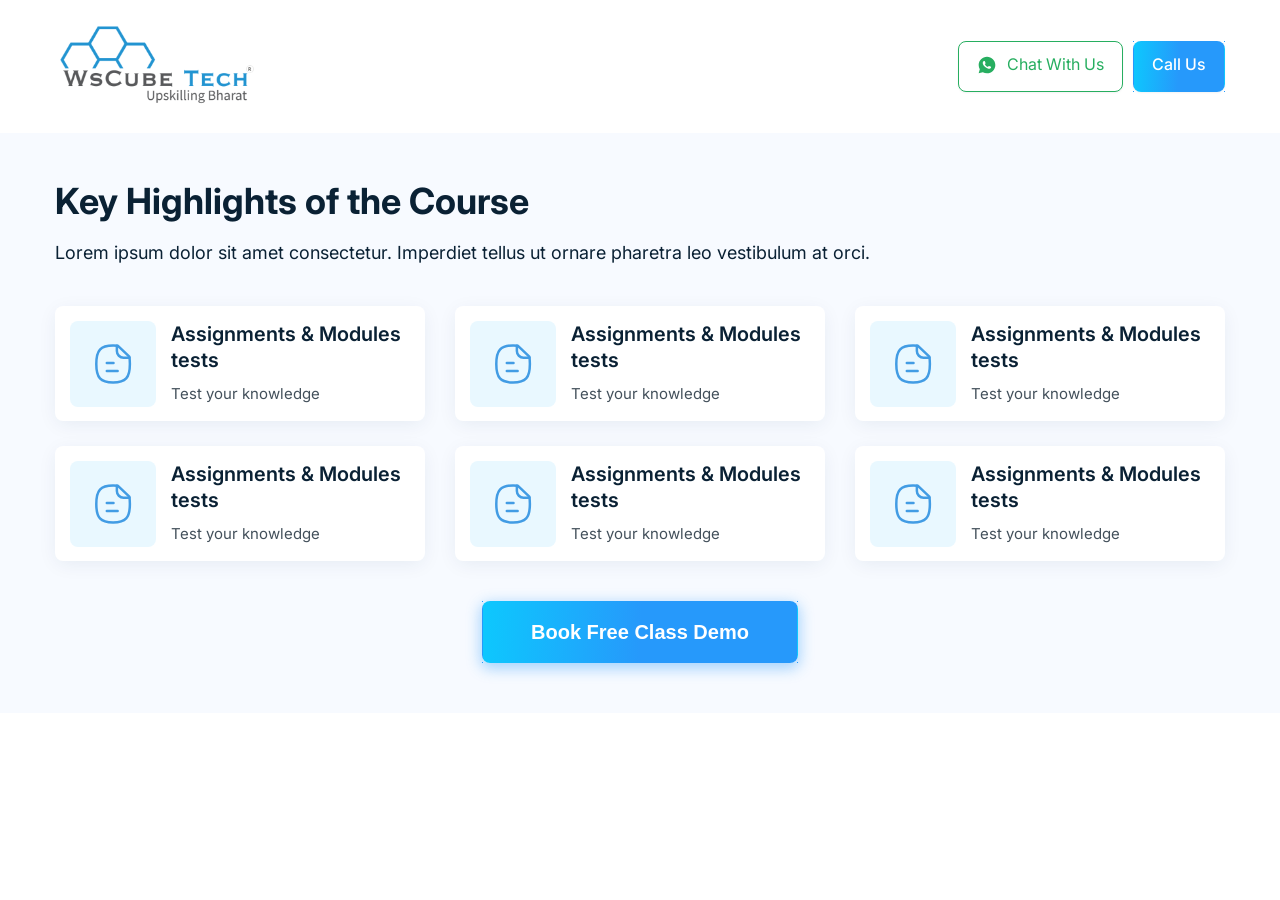
<file: index.html>
<!DOCTYPE html>
<html lang="en">
<head>
    <meta charset="UTF-8">
    <meta name="viewport" content="width=device-width, initial-scale=1.0">
    <title>Figma to HTML</title>
    <link href="https://fonts.googleapis.com/css2?family=Inter:ital,opsz,wght@0,14..32,100..900;1,14..32,100..900&display=swap" rel="stylesheet">
    <link rel="stylesheet" href="css/style.css"/>
    <link rel="stylesheet" href="css/responsive.css"/>
</head>
<body>
    <main>

        <header class="outer_header">
            <div class="inner_header">
                <figure class="logo">
                    <img src="images/logo.svg"/>
                </figure>

                <div class="right_header">
                    <div class="outer_chat">
                        <div class="chat_image">
                            <img src="images/whatsup.svg"/>
                        </div>
                        <div class="chat_with_us">Chat With Us</div>
                    </div>

                    <div class="outer_callus">Call Us</div>
                </div>
            </div>
        </header>


        <section class="outer_highlights">
            <div class="inner_highlights">
                <div class="highlights_heading">
                    <h2>Key Highlights of the Course</h2>
                    <p>Lorem ipsum dolor sit amet consectetur. Imperdiet tellus ut ornare pharetra leo vestibulum at orci.</p>
                </div>
                
                <div class="highlights_content_outer">
                    <div class="highlights_content">
                        <div class="highlights_content_image">
                            <img src="images/highlight.svg"/>
                        </div>
                        <div class="highlights_content_heading">
                            <h3>Assignments & Modules tests</h3>
                            <p>Test your knowledge</p>
                        </div>
                    </div>

                    <div class="highlights_content">
                        <div class="highlights_content_image">
                            <img src="images/highlight.svg"/>
                        </div>
                        <div class="highlights_content_heading">
                            <h3>Assignments & Modules tests</h3>
                            <p>Test your knowledge</p>
                        </div>
                    </div>

                    <div class="highlights_content">
                        <div class="highlights_content_image">
                            <img src="images/highlight.svg"/>
                        </div>
                        <div class="highlights_content_heading">
                            <h3>Assignments & Modules tests</h3>
                            <p>Test your knowledge</p>
                        </div>
                    </div>

                    <div class="highlights_content">
                        <div class="highlights_content_image">
                            <img src="images/highlight.svg"/>
                        </div>
                        <div class="highlights_content_heading">
                            <h3>Assignments & Modules tests</h3>
                            <p>Test your knowledge</p>
                        </div>
                    </div>

                    <div class="highlights_content">
                        <div class="highlights_content_image">
                            <img src="images/highlight.svg"/>
                        </div>
                        <div class="highlights_content_heading">
                            <h3>Assignments & Modules tests</h3>
                            <p>Test your knowledge</p>
                        </div>
                    </div>

                    <div class="highlights_content">
                        <div class="highlights_content_image">
                            <img src="images/highlight.svg"/>
                        </div>
                        <div class="highlights_content_heading">
                            <h3>Assignments & Modules tests</h3>
                            <p>Test your knowledge</p>
                        </div>
                    </div>
                </div>

                <div class="book_free_class">
                    <button>Book Free Class Demo</button>
                </div>
            </div>
        </section>

    </main>
</body>
</html>
</file>
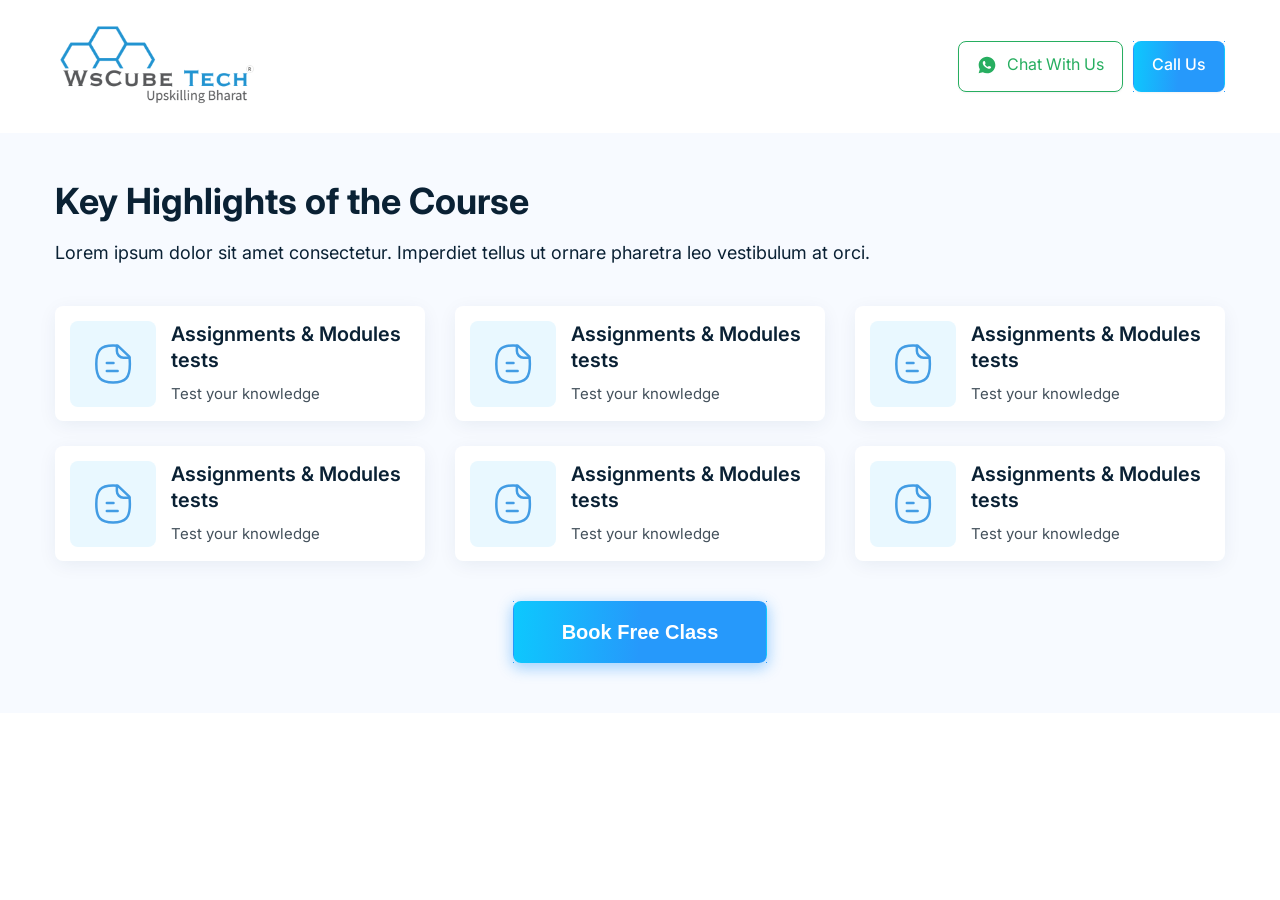
<file: aboutus.html>
<!DOCTYPE html>
<html lang="en">
<head>
    <meta charset="UTF-8">
    <meta name="viewport" content="width=device-width, initial-scale=1.0">
    <title>Figma to HTML</title>
    <link href="https://fonts.googleapis.com/css2?family=Inter:ital,opsz,wght@0,14..32,100..900;1,14..32,100..900&display=swap" rel="stylesheet">
    <link rel="stylesheet" href="css/style.css"/>
    <link rel="stylesheet" href="css/responsive.css"/>
</head>
<body>
    <main>

        <header class="outer_header">
            <div class="inner_header">
                <figure class="logo">
                    <img src="images/logo.svg"/>
                </figure>

                <div class="right_header">
                    <div class="outer_chat">
                        <div class="chat_image">
                            <img src="images/whatsup.svg"/>
                        </div>
                        <div class="chat_with_us">Chat With Us</div>
                    </div>

                    <div class="outer_callus">Call Us</div>
                </div>
            </div>
        </header>


        <section class="outer_highlights">
            <div class="inner_highlights">
                <div class="highlights_heading">
                    <h2>Key Highlights of the Course</h2>
                    <p>Lorem ipsum dolor sit amet consectetur. Imperdiet tellus ut ornare pharetra leo vestibulum at orci.</p>
                </div>
                
                <div class="highlights_content_outer">
                    <div class="highlights_content">
                        <div class="highlights_content_image">
                            <img src="images/highlight.svg"/>
                        </div>
                        <div class="highlights_content_heading">
                            <h3>Assignments & Modules tests</h3>
                            <p>Test your knowledge</p>
                        </div>
                    </div>

                    <div class="highlights_content">
                        <div class="highlights_content_image">
                            <img src="images/highlight.svg"/>
                        </div>
                        <div class="highlights_content_heading">
                            <h3>Assignments & Modules tests</h3>
                            <p>Test your knowledge</p>
                        </div>
                    </div>

                    <div class="highlights_content">
                        <div class="highlights_content_image">
                            <img src="images/highlight.svg"/>
                        </div>
                        <div class="highlights_content_heading">
                            <h3>Assignments & Modules tests</h3>
                            <p>Test your knowledge</p>
                        </div>
                    </div>

                    <div class="highlights_content">
                        <div class="highlights_content_image">
                            <img src="images/highlight.svg"/>
                        </div>
                        <div class="highlights_content_heading">
                            <h3>Assignments & Modules tests</h3>
                            <p>Test your knowledge</p>
                        </div>
                    </div>

                    <div class="highlights_content">
                        <div class="highlights_content_image">
                            <img src="images/highlight.svg"/>
                        </div>
                        <div class="highlights_content_heading">
                            <h3>Assignments & Modules tests</h3>
                            <p>Test your knowledge</p>
                        </div>
                    </div>

                    <div class="highlights_content">
                        <div class="highlights_content_image">
                            <img src="images/highlight.svg"/>
                        </div>
                        <div class="highlights_content_heading">
                            <h3>Assignments & Modules tests</h3>
                            <p>Test your knowledge</p>
                        </div>
                    </div>
                </div>

                <div class="book_free_class">
                    <button>Book Free Class</button>
                </div>
            </div>
        </section>

    </main>
</body>
</html>
</file>
<file: css/style.css>
*{
    margin: 0px;
    padding: 0px;
}
a{
    color: black;
    text-decoration: none;
}
body{
    font-family: "Inter", sans-serif;
}
.outer_header{
    width: 100%;
}
.inner_header{
    max-width: 1170px;
    border: 0px solid red;
    margin: auto;
    display: flex;
    align-items: center;
    justify-content: space-between;
    padding: 22px 0px;
    box-sizing: border-box;
}
.right_header{
    display: flex;
    gap: 10px;
}
.outer_chat{
    display: flex;
    border-radius: 8px;
    border-width: 1px;
    padding-top: 10px;
    padding-right: 18px;
    padding-bottom: 10px;
    padding-left: 18px;
    gap: 10px;
    background: #FFFFFF;
    border: 1px solid #27AE60;
    box-shadow: 0px 1px 2px 0px #1018280D;
    font-weight: 400;
    font-style: Regular;
    font-size: 16px;
    line-height: 24px;
    text-transform: capitalize;
    color: #27AE60;
}

.outer_callus{
    border-radius: 8px;
    border-width: 1px;
    padding-top: 10px;
    padding-right: 18px;
    padding-bottom: 10px;
    padding-left: 18px;
    background: linear-gradient(93.77deg, #0ACEFE -6.36%, #2699FB 50.16%);
    border: 1px solid;
    border-image-source: linear-gradient(93.77deg, #0ACEFE -6.36%, #2699FB 50.16%);
    box-shadow: 0px 1px 2px 0px #1018280D;
    font-weight: 500;
    font-size: 16px;
    line-height: 24px;
    color: #FFFFFF;
}
.chat_image img{
    margin-top: 3px;
}

.outer_highlights{
    background: #F7FAFF;
}

.inner_highlights{
    max-width: 1170px;
    margin: auto;
    padding: 50px 0px;
}

.highlights_content_outer{
    display: flex;
    padding: 40px 0px;
    box-sizing: border-box;
    flex-wrap: wrap;
    border: 0px solid red;
    justify-content: space-between;
    align-items: center;
    row-gap: 25px;
}

.highlights_content{
    display: flex;
    gap: 15px;
    flex-basis: 370px;
    padding: 15px 20px 10px 15px;
    box-sizing: border-box;
    border-radius: 8px;
    background: #FFFFFF;
    box-shadow: 0px 4px 20px -2px #002F5814;
}

.highlights_content_heading h3{
    font-weight: 600;
    font-style: Semi Bold;
    font-size: 20px;
    line-height: 26px;
    color: #0A2134;
}

.highlights_content_heading p{
    font-weight: 400;
    font-style: Regular;
    font-size: 15px;
    padding-top: 10px;
    line-height: 22px;
    color: #43505B;
}

.book_free_class{
    text-align: center;
}
.book_free_class button{
    border-radius: 8px;
    border-width: 1px;
    padding-top: 16px;
    padding-right: 48px;
    padding-bottom: 16px;
    padding-left: 48px;
    gap: 8px;
    background: linear-gradient(93.77deg, #0ACEFE -6.36%, #2699FB 50.16%);
    border: 1px solid;
    border-image-source: linear-gradient(93.77deg, #0ACEFE -6.36%, #2699FB 50.16%);
    box-shadow: 0px 4px 14px 2px #2699FB61;
    font-weight: 700;
    font-size: 20px;
    line-height: 28px;
    color: #FFFFFF;
}

.highlights_heading h2{
    font-weight: 700;
    font-style: Bold;
    font-size: 36px;
    line-height: 100%;
    color: #0A2134;
    margin-bottom: 20px;
}

.highlights_heading p{
    font-weight: 400;
    font-style: Regular;
    font-size: 18px;
    line-height: 27px;
    color: #0A2134;
}
</file>
<file: css/responsive.css>
@media only screen and (min-width: 769px) and (max-width : 1024px){
    .inner_header{
        padding: 22px 15px;
    }
    .inner_highlights{
        padding: 50px 15px;
    }
    .highlights_content {
        flex-basis: 315px;
    }
}

@media only screen and (min-width: 427px) and (max-width : 768px){
    .inner_header{
        padding: 22px 15px;
    }
    .inner_highlights{
        padding: 50px 15px;
    }
    .highlights_content {
        flex-basis: 355px;
    }
}



@media only screen and (min-width: 0px) and (max-width : 426px){
    .inner_header{
        padding: 22px 15px;
    }
    .inner_highlights{
        padding: 30px 15px;
    }
    .inner_header{
        flex-direction: column;
    }
    .logo{
        margin-bottom: 15px;
    }
    .highlights_heading h2{
        font-size: 28px;
    }
    .highlights_content_outer{
        padding: 25px 0px;
    }
    .highlights_content{
        flex-basis: 100%;
    }
}
</file>
